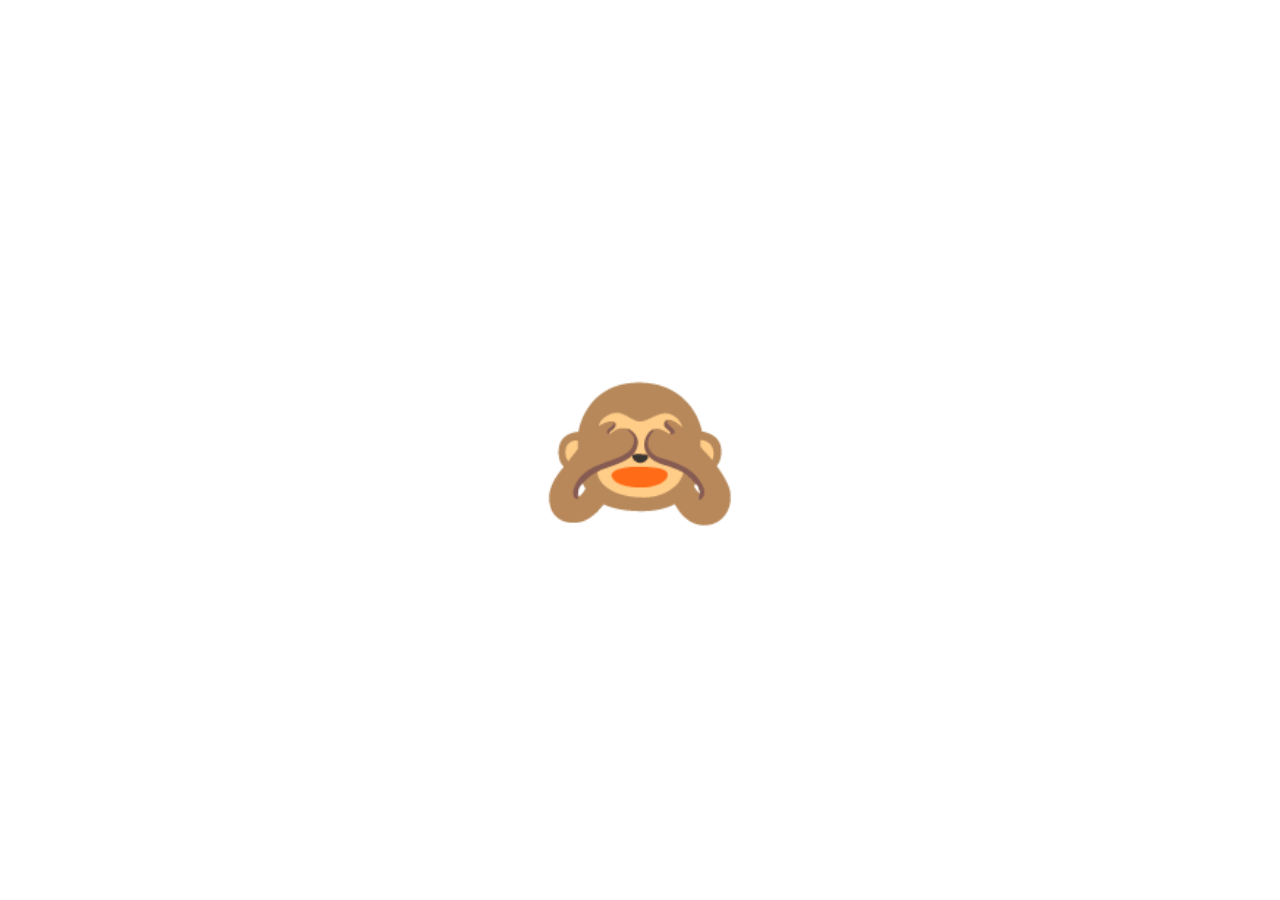
<file: Project 1/index.html>
<!DOCTYPE html>
<html lang="en">
  <head>
    <meta charset="UTF-8" />
    <meta http-equiv="X-UA-Compatible" content="IE=edge" />
    <meta name="viewport" content="width=device-width, initial-scale=1.0" />
    <title>Document</title>
    <link rel="stylesheet" href="style.css" />
  </head>
  <body>
    <div class="emoji closed active">🙈</div>
    <div class="emoji open">🙉</div>
    <script src="app.js"></script>
  </body>
</html>
</file>
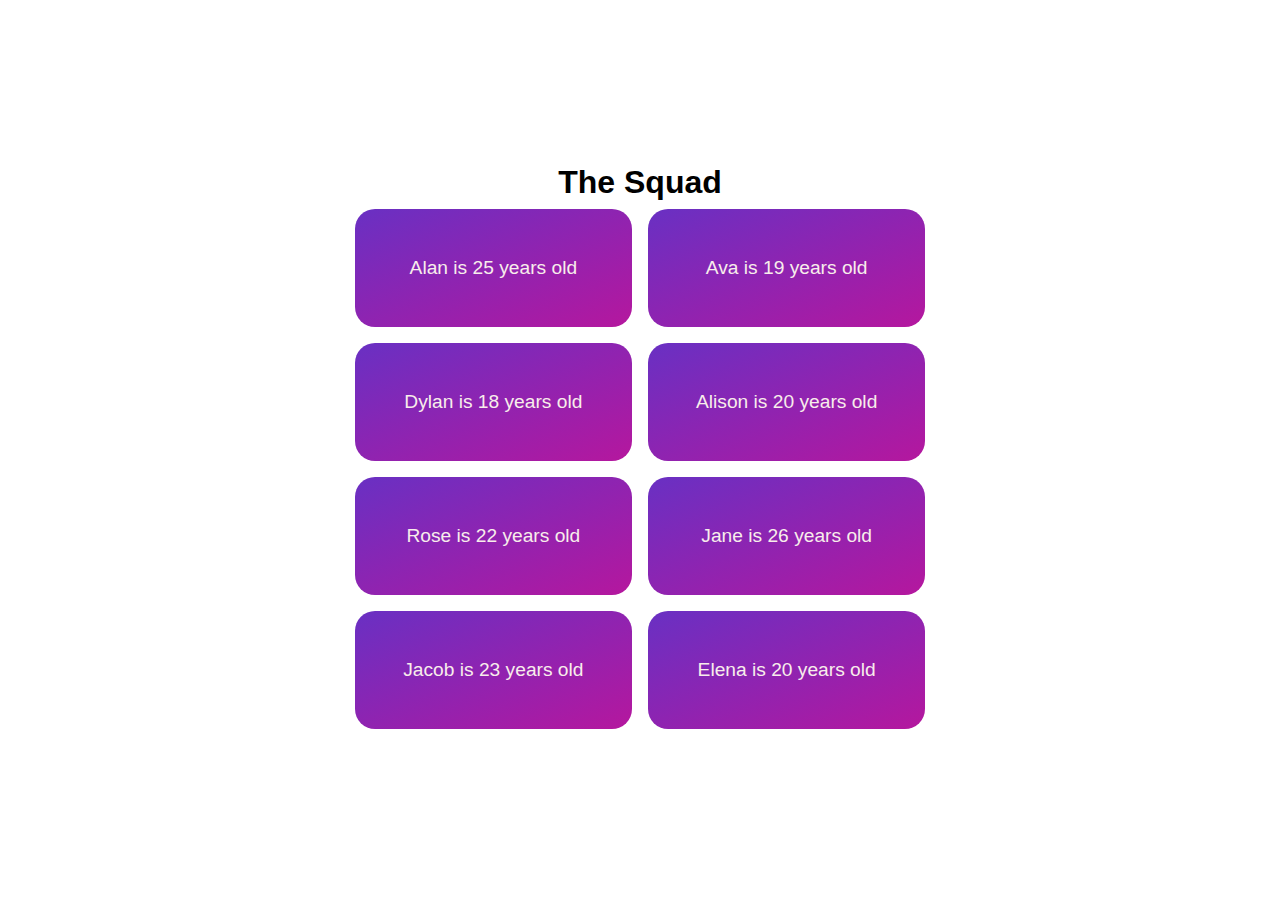
<file: Project 2/index.html>
<!DOCTYPE html>
<html lang="en">
  <head>
    <meta charset="UTF-8" />
    <meta http-equiv="X-UA-Compatible" content="IE=edge" />
    <meta name="viewport" content="width=device-width, initial-scale=1.0" />
    <title>Document</title>
    <link rel="stylesheet" href="style.css" />
  </head>
  <body>
    <h1>The Squad</h1>
    <div id="info"></div>
    <script src="app.js"></script>
  </body>
</html>
</file>
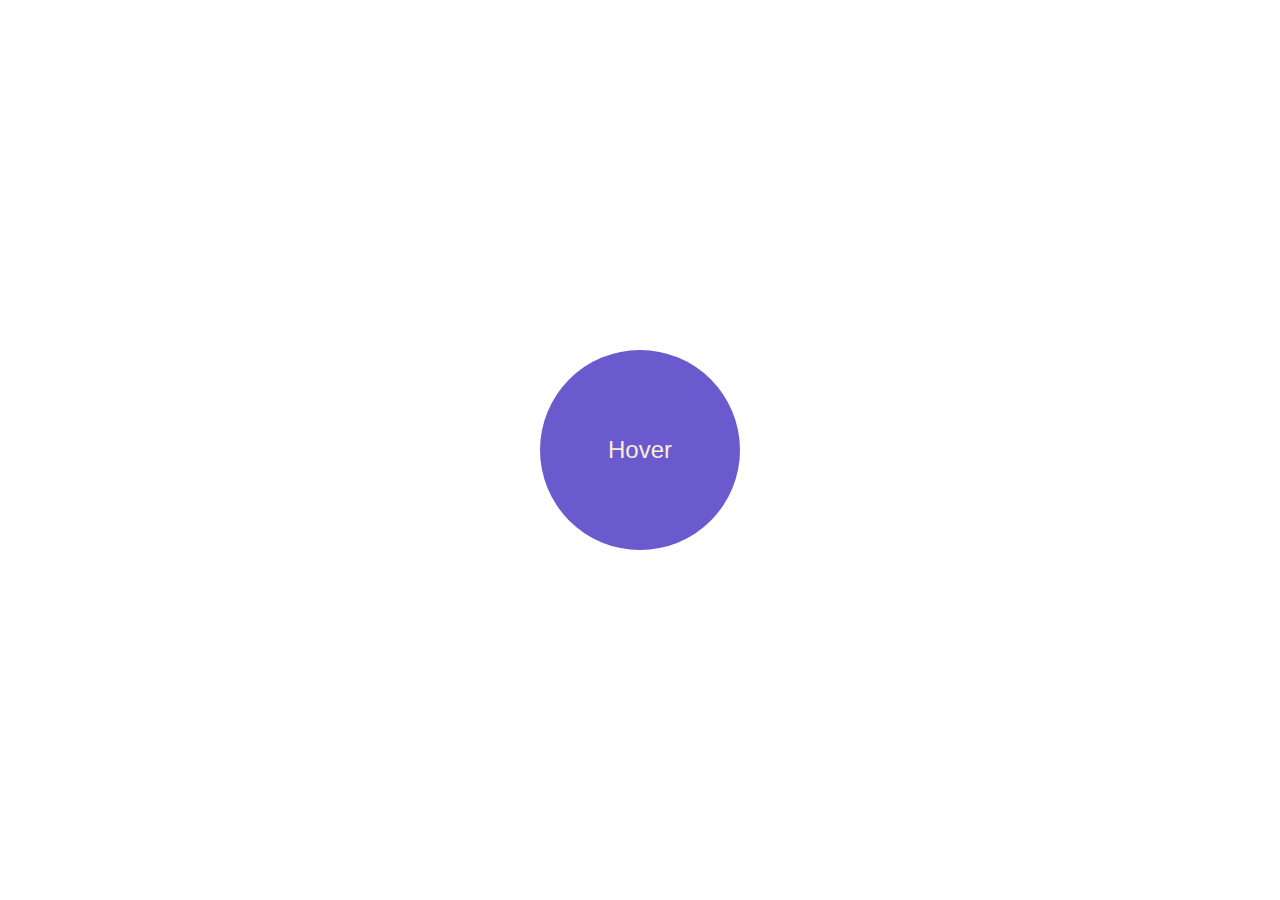
<file: Project 3/index.html>
<!DOCTYPE html>
<html lang="en">
  <head>
    <meta charset="UTF-8" />
    <meta http-equiv="X-UA-Compatible" content="IE=edge" />
    <meta name="viewport" content="width=device-width, initial-scale=1.0" />
    <title>Document</title>
    <link rel="stylesheet" href="style.css" />
  </head>
  <body>
    <div id="circle">Hover</div>
    <script src="app.js"></script>
  </body>
</html>
</file>
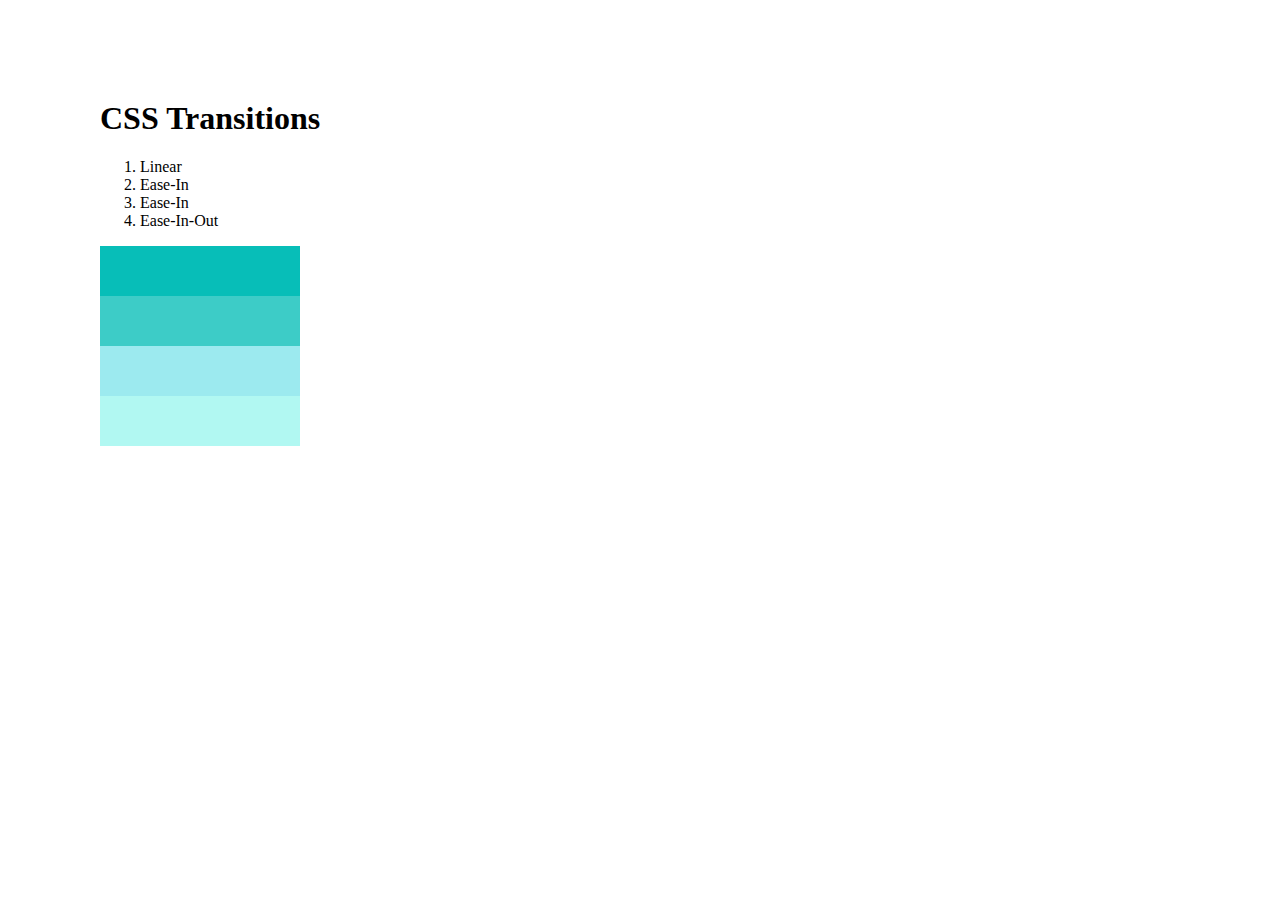
<file: Project 6/index.html>
<!DOCTYPE html>
<html lang="en">
<head>
    <meta charset="UTF-8">
    <meta http-equiv="X-UA-Compatible" content="IE=edge">
    <meta name="viewport" content="width=device-width, initial-scale=1.0">
    <link rel="stylesheet" href="style.css" />
    <title>Prjoect 6</title>
</head>
<body>
    <h1>CSS Transitions</h1>
    <ol>
        <li>Linear</li>
        <li>Ease-In</li>
        <li>Ease-In</li>
        <li>Ease-In-Out</li>
    </ol>
    <div class="container">
        <div class="box one"></div>
        <div class="box two"></div>
        <div class="box three"></div>
        <div class="box four"></div>
    </div>
    
</body>
</html>
</file>
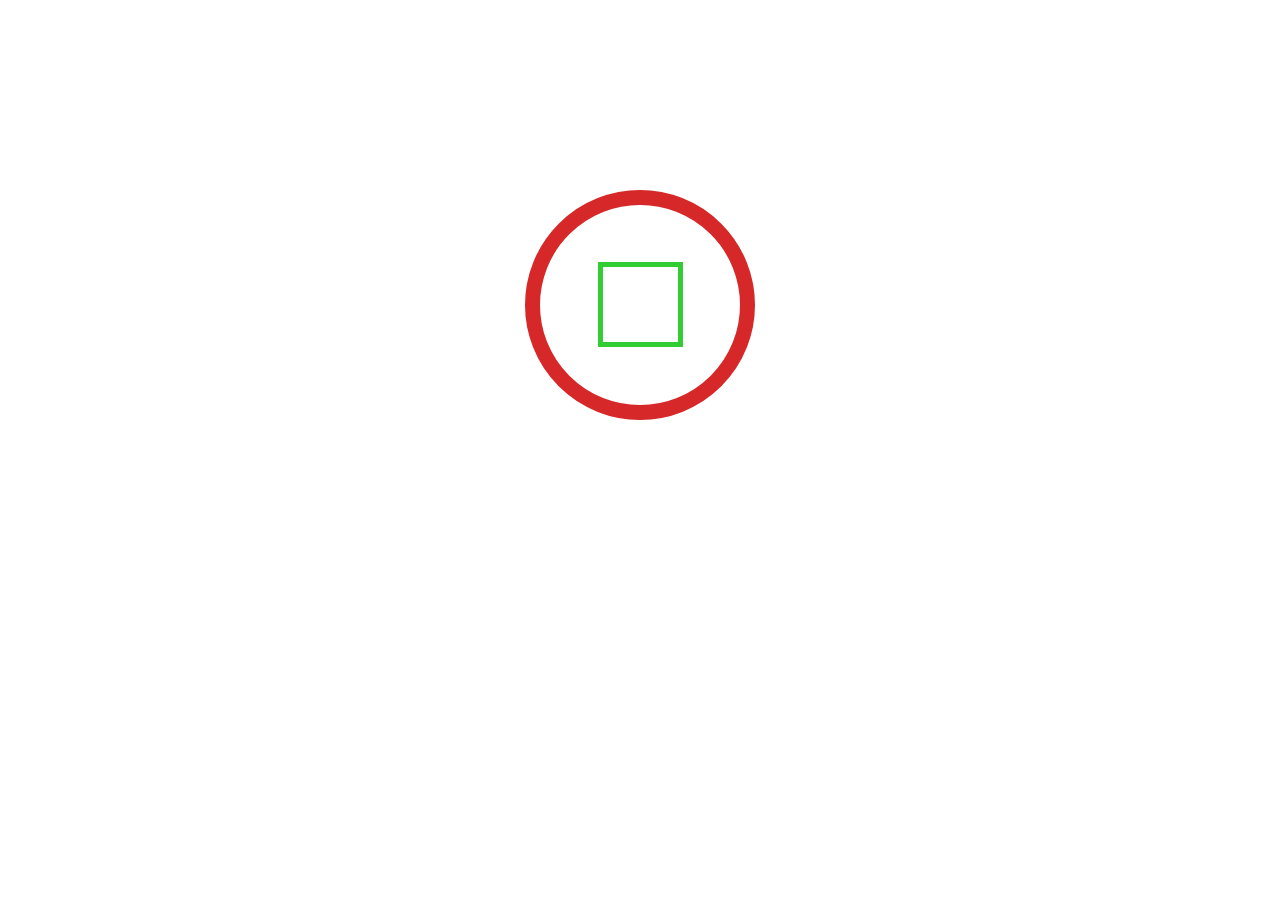
<file: Project 8/index.html>
<!DOCTYPE html>
<html lang="en">
<head>
    <meta charset="UTF-8">
    <meta http-equiv="X-UA-Compatible" content="IE=edge">
    <meta name="viewport" content="width=device-width, initial-scale=1.0">
    <link rel="stylesheet" href="style.css">
    <title>Project 8</title>
</head>
<body>
    <div class="circle">
        <div class="square"></div>
    </div>
</body>
</html>
</file>
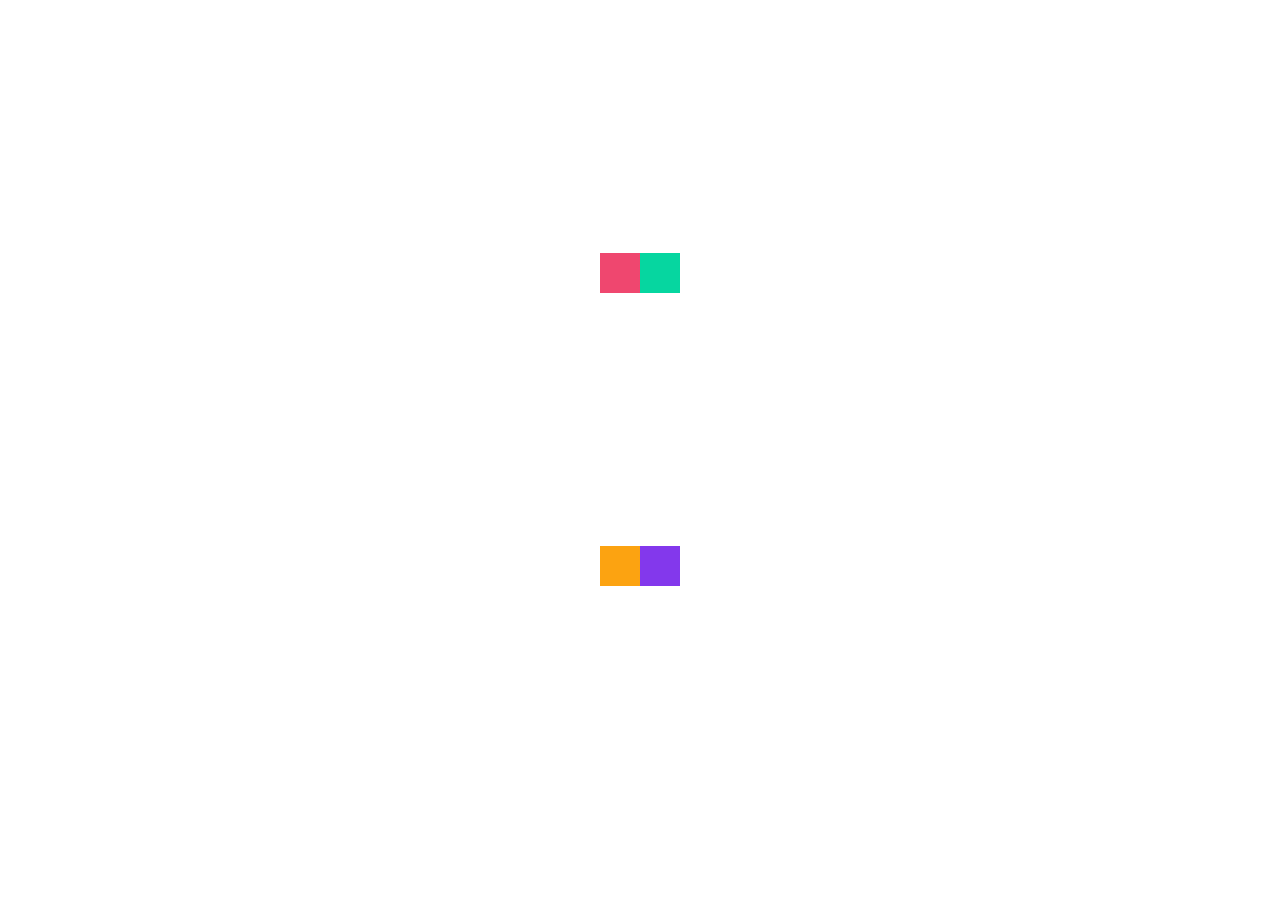
<file: Project 9/index.html>
<!DOCTYPE html>
<html lang="en">
<head>
    <meta charset="UTF-8">
    <meta http-equiv="X-UA-Compatible" content="IE=edge">
    <meta name="viewport" content="width=device-width, initial-scale=1.0">
    <link rel="stylesheet" href="style.css">
    <title>Project 9</title>
</head>
<body>
    <div class="container">
        <div class="rec1"></div>
        <div class="rec2"></div>
    </div>
    <div class="container">
        <div class="rec3"></div>
        <div class="rec4"></div>
    </div>
    
</body>
</html>
</file>
<file: Project 1/style.css>
* {
  box-sizing: border-box;
  margin: 0;
  padding: 0;
}

body {
  display: flex;
  flex-direction: column;
  justify-content: center;
  align-items: center;
  height: 100vh;
}

.emoji {
  font-size: 10rem;
  cursor: pointer;
  user-select: none;
}

.closed {
  display: none;
}
.open {
  display: none;
}

.active {
  display: block;
}
</file>
<file: Project 2/style.css>
* {
  box-sizing: border-box;
  margin: 0;
  padding: 0;
  font-family: "Trebuchet MS", "Lucida Sans Unicode", "Lucida Grande",
    "Lucida Sans", Arial, sans-serif;
}

body {
  display: flex;
  flex-direction: column;
  justify-content: center;
  align-items: center;
  height: 100vh;
}

#info {
  display: grid;
  grid-template-columns: 1fr 1fr;
}

#info div {
  padding: 3rem;
  background-image: linear-gradient(to bottom right, #6930c3, #b5179e);
  margin: 0.5rem;
  border-radius: 20px;
  color: #f8edeb;
  font-size: 1.2rem;
  text-align: center;
  cursor: pointer;
}
</file>
<file: Project 3/style.css>
* {
  box-sizing: border-box;
  margin: 0;
  padding: 0;
  font-family: "Trebuchet MS", "Lucida Sans Unicode", "Lucida Grande",
    "Lucida Sans", Arial, sans-serif;
}

body {
  display: flex;
  flex-direction: column;
  justify-content: center;
  align-items: center;
  height: 100vh;
}
#circle {
  display: flex;
  justify-content: center;
  align-items: center;
  height: 200px;
  width: 200px;
  background-color: slateblue;
  border-radius: 100px;
  font-size: 1.5rem;
  color: antiquewhite;
  cursor: pointer;
  transition: cubic-bezier(0.075, 0.82, 0.165, 1) 3s;
}

.hover {
  transform: scale(2);
}
</file>
<file: Project 6/style.css>
body{
    margin: 100px;
}
.container {
    width: 10vw;
    height: 10vh;
  }
.box{
    width: 200px;
    height: 50px;
    transition-duration: 2000ms;
    transition-property: background, width; 
    transition-delay: 1s;
    display: flex;
    justify-content: center;
    align-items: center;
}
.container:hover .box {
    width: 1100px;
    background: #03045e;
}
.one {
    background: #07BEB8;
    transition-timing-function: linear;
}
  
.two {
    background: #3DCCC7;
    transition-timing-function: ease-in;
}

.three {
    background: #9CEAEF;
    transition-timing-function: ease-out;
}
  
.four {
    background: #B1F8F2;
    transition-timing-function: ease-in-out;
}
</file>
<file: Project 8/style.css>
.body{
    height: 10vh;
    width: 10vw;
}
.circle{
    width: 200px;
    height: 200px;
    border: 15px solid #d62828;
    margin: 0 auto;
    margin-top: 15%;
    display: flex;
    justify-content: center;
    align-items: center;  
    border-radius: 50%;
    /* animation-name: circle;
    animation-duration: 2000ms;
    animation-iteration-count: infinite;
    animation-fill-mode: forwards; */
    animation: circle 2000ms infinite forwards;
}
.square{
    width: 75px;
    height: 75px; 
    border: 5px solid limegreen;
    /* animation-name: square;
    animation-duration: 2000ms;
    animation-iteration-count: infinite;
    animation-timing-function: ease-in-out;
    animation-fill-mode: alternate-reverse; */
    animation: square 2000ms infinite ease-in-out alternate-reverse;
}

@keyframes circle{
    0%{
        border-color: #d62828;
        transform: scale(1);
    }
    25%{
        border-color: gold;
        transform: scale(1.1);
    }
    50%{
        border-color: greenyellow;
        transform: scale(1.3);
    }
    75%{
        border-color: #00b4d8;
        transform: scale(1.1);
    }
    100%{
        border-color: #7209b7;
        transform: scale(1);
    }
}
@keyframes square{
    0%{
        transform: rotate(0deg);
        border-color: coral;
    }
    25%{
        border-color: #16db93;
        border-width: 10px;
    }
    50%{
        border-color: #f20089;
        border-width: 20px;
    }
    75%{
        border-color: #571089;
        border-width: 30px;
    }
    100%{
        transform: rotate(360deg);
        border-color: #ff9f1c;
        border-width: 5px;
    }
}
</file>
<file: Project 9/style.css>
.body{
    width: 100vw;
    height: 10vh;
}
.container{
    position: relative;
	display: flex;
	flex-wrap: wrap; 
    margin-top: 20%;
	justify-content: center;
	align-items: center;
}
.rec1{
    height: 40px;
    width: 40px;
    display: flex;
    flex-wrap: wrap;
    justify-content: center;
    align-items: center;
    background:#ef476f;
    animation: rec1 2000ms infinite both ;
    
}
.rec2{
    height: 40px;
    width: 40px;
    display: flex;
    justify-content: center;
    align-items: center;
    background: #06d6a0;
    animation: rec2 2000ms infinite both ;
}
.rec3{
    height: 40px;
    width: 40px;
    display: flex;
    flex-wrap: wrap;
    justify-content: center;
    align-items: center;
    background: #fca311;
    animation: rec3 2000ms infinite both ;
}
.rec4{
    height: 40px;
    width: 40px;
    display: flex;
    justify-content: center;
    align-items: center;
    background: #8338ec;
    animation: rec4 2000ms infinite both ;
}

@keyframes rec1{
    0%{
        background: #ef476f;
    }
    100%{
        background: #fca311;
    }
}
@keyframes rec2{
    0%{
        background: #06d6a0;
    }
    100%{
        background: #ef476f;
    }
}
@keyframes rec3{
    0%{
        background:  #fca311;
    }
    100%{
        background: #8338ec;
    }
}
@keyframes rec4{
    0%{
        background: #8338ec;
    }
    100%{
        background: #06d6a0;
    }
}
</file>
